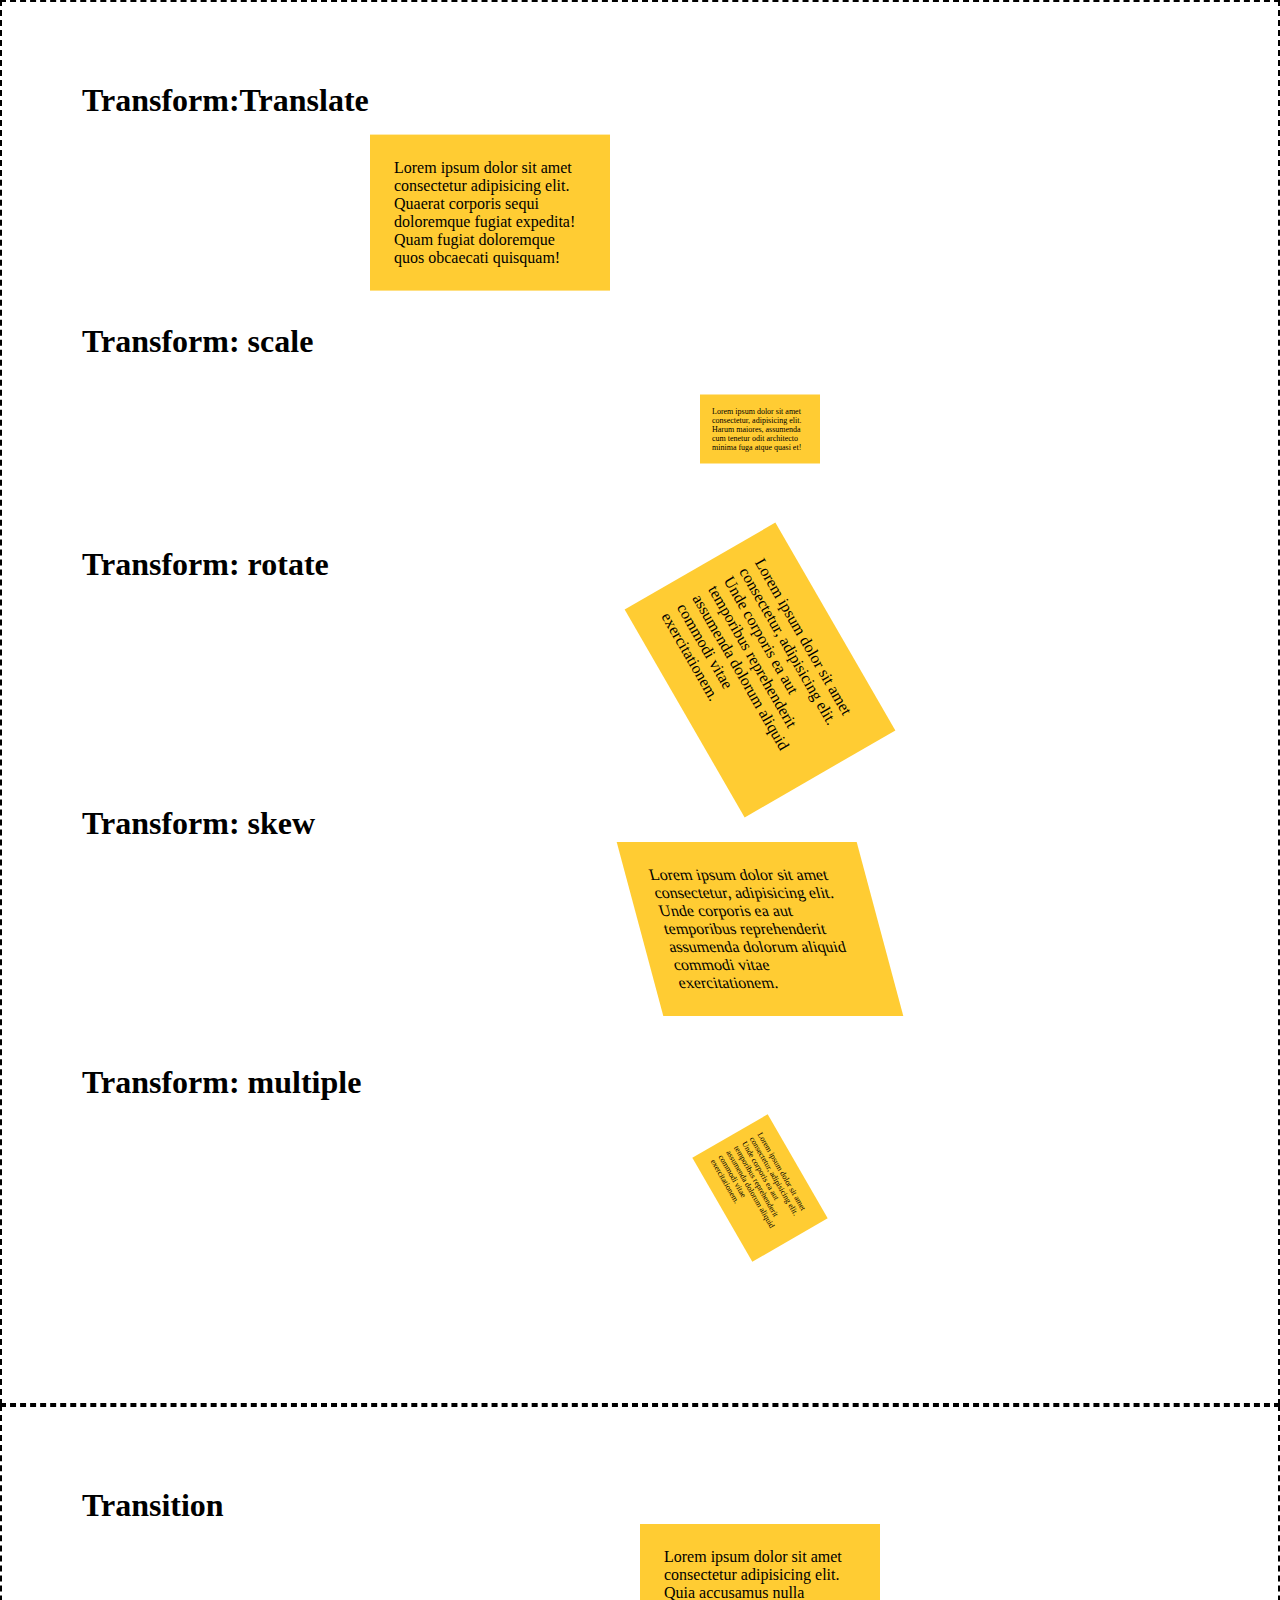
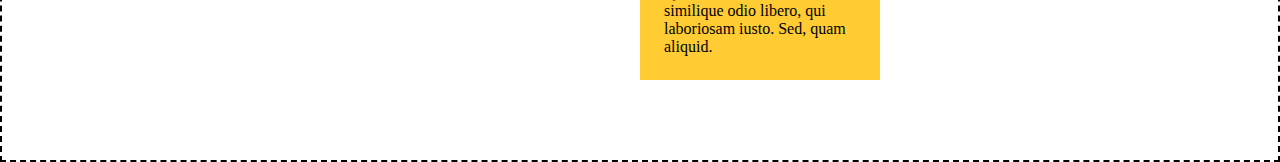
<file: position2/index.html>
<!DOCTYPE html>
<html lang="fr">
<head>
    <meta charset="UTF-8">
    <meta name="viewport" content="width=device-width, initial-scale=1.0">
    <link rel="stylesheet" href="./public/style.css">
    <title>Document</title>
</head>
<body>

    <section>
    <article>
        <h1>Transform:Translate</h1>
        <div class="box">Lorem ipsum dolor sit amet consectetur adipisicing elit. Quaerat corporis sequi doloremque fugiat expedita! Quam fugiat doloremque quos obcaecati quisquam!</div>
    </article>
    <article>
        <h1>Transform: scale</h1>
        <div class="box">
            Lorem ipsum dolor sit amet consectetur, adipisicing elit. Harum maiores, assumenda cum tenetur odit architecto minima fuga atque quasi et!
        </div>
    </article>
    <article>
        <h1>Transform: rotate</h1>
        <div class="box">
            Lorem ipsum dolor sit amet consectetur, adipisicing elit. Unde corporis ea aut temporibus reprehenderit assumenda dolorum aliquid commodi vitae exercitationem.
        </div>
    </article>
    <article>
        <h1>Transform: skew</h1>
        <div class="box">
            Lorem ipsum dolor sit amet consectetur, adipisicing elit. Unde corporis ea aut temporibus reprehenderit assumenda dolorum aliquid commodi vitae exercitationem.

    </article>
    <article>
        <h1>Transform: multiple</h1>
        <div class="box">
            Lorem ipsum dolor sit amet consectetur, adipisicing elit. Unde corporis ea aut temporibus reprehenderit assumenda dolorum aliquid commodi vitae exercitationem.
    </article>
    </section>

    <section>
        <h1>Transition</h1>
        <article class="Transition">
            Lorem ipsum dolor sit amet consectetur adipisicing elit. Quia accusamus nulla similique odio libero, qui laboriosam iusto. Sed, quam aliquid.
        </article>
    </section>

    
</body>
</html>
</file>
<file: position2/public/style.css>
*{
    box-sizing: border-box;
    margin: 0;
    padding: 0;
}

section{
    padding: 5rem;
    border: 2px dashed black;
}


.box{
    width: 240px;
    padding: 1.5rem;
    margin-bottom: 3rem;
    background-color:#fc3;
}


article:nth-child(1) .box{
    position: relative;
    transform: translate(120%, 10%);
}

article:nth-child(2) .box{
    transform: scale(0.5);
    position: relative;
    left: 50%;
}

article:nth-child(3) .box{
    transform: rotate(60deg);
    position: relative;
    left: 50%;
}

article:nth-child(4) .box{
    transform: skew(15deg);
    position: relative;
    left: 50%;
}

article:nth-child(5) .box{
    transform: rotate(60deg) scale(0.5);
    position: relative;
    left: 50%;
    
    
}

.Transition{
    position: relative;
    width: 240px;
    background-color:#fc3;
    padding: 1.5rem;
    left: 50%;
}

.Transition:hover{
    transform: scale(1.5);
    border-radius: 5px;
    border: 1px solid red;
}
</file>
